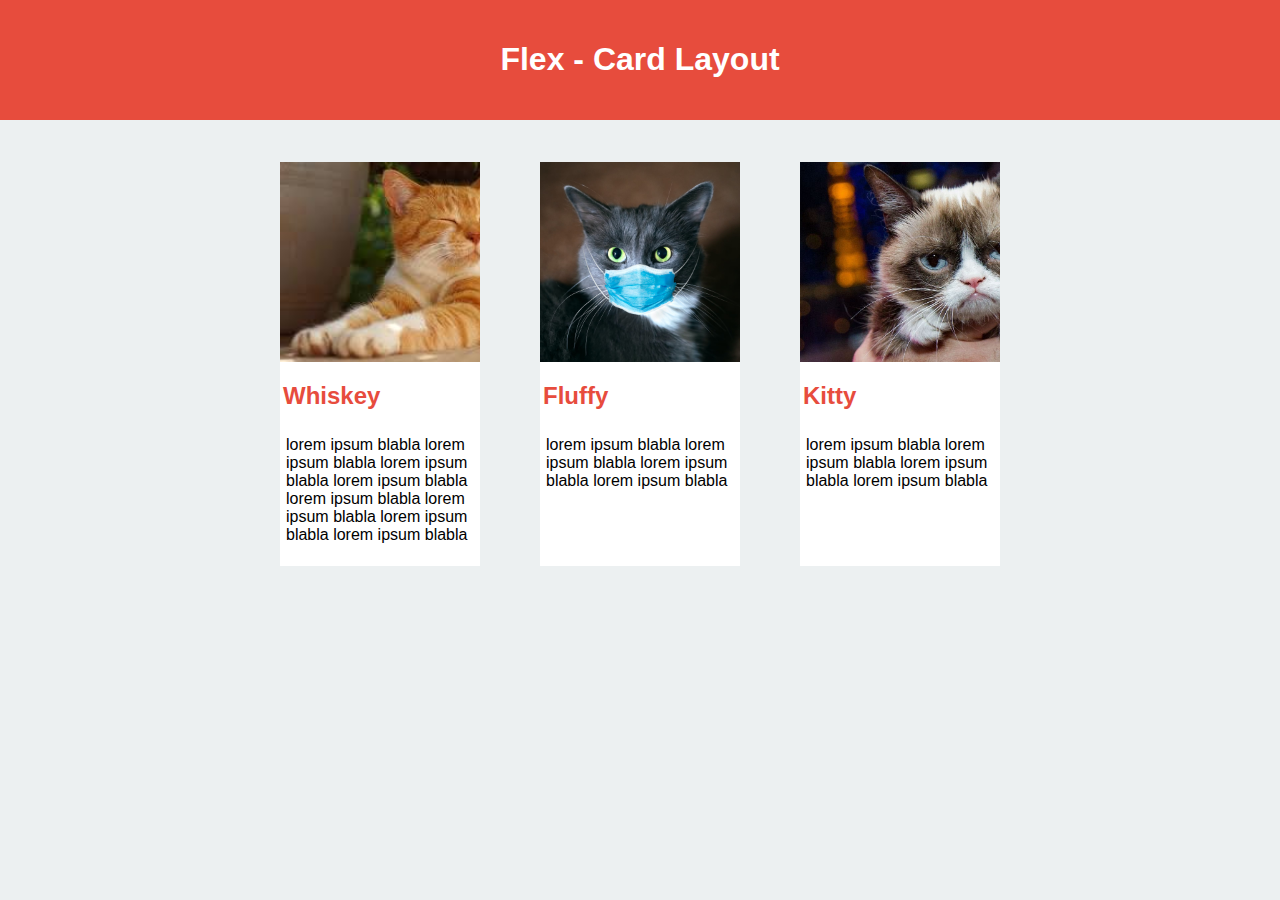
<file: html-css/01-exo-cat/index.html>
<html>
    <head>
        <meta charset="utf-8">
        <meta name="viewport" content="width=device-width, initial-scale=1">
        <title>Kitten</title>
        <link rel="stylesheet" href="flex.css">
    </head>
    <body>
        <header>
            <h1>Flex - Card Layout</h1>
        </header>

        <main class="container">
            <article>
                <div class="container-img">
                    <div class="article-img img-1"></div>
                </div>
                
                <h2 class="title">Whiskey</h2>
                <p>
                    lorem ipsum blabla
                    lorem ipsum blabla
                    lorem ipsum blabla
                    lorem ipsum blabla
                    lorem ipsum blabla
                    lorem ipsum blabla
                    lorem ipsum blabla
                    lorem ipsum blabla
                </p>
            </article>

            <article>
                <div class="container-img">
                    <div class="article-img img-2"></div>
                </div>
                <h2 class="title">Fluffy</h2>
                <p>
                    lorem ipsum blabla
                    lorem ipsum blabla
                    lorem ipsum blabla
                    lorem ipsum blabla
                </p>
            </article>

            <article>
                <div class="container-img">
                    <div class="article-img img-3"></div>
                </div>
                <h2 class="title">Kitty</h2>
                <p>
                    lorem ipsum blabla
                    lorem ipsum blabla
                    lorem ipsum blabla
                    lorem ipsum blabla
                </p>
            </article>
        </main>
    </body>
</html>
</file>
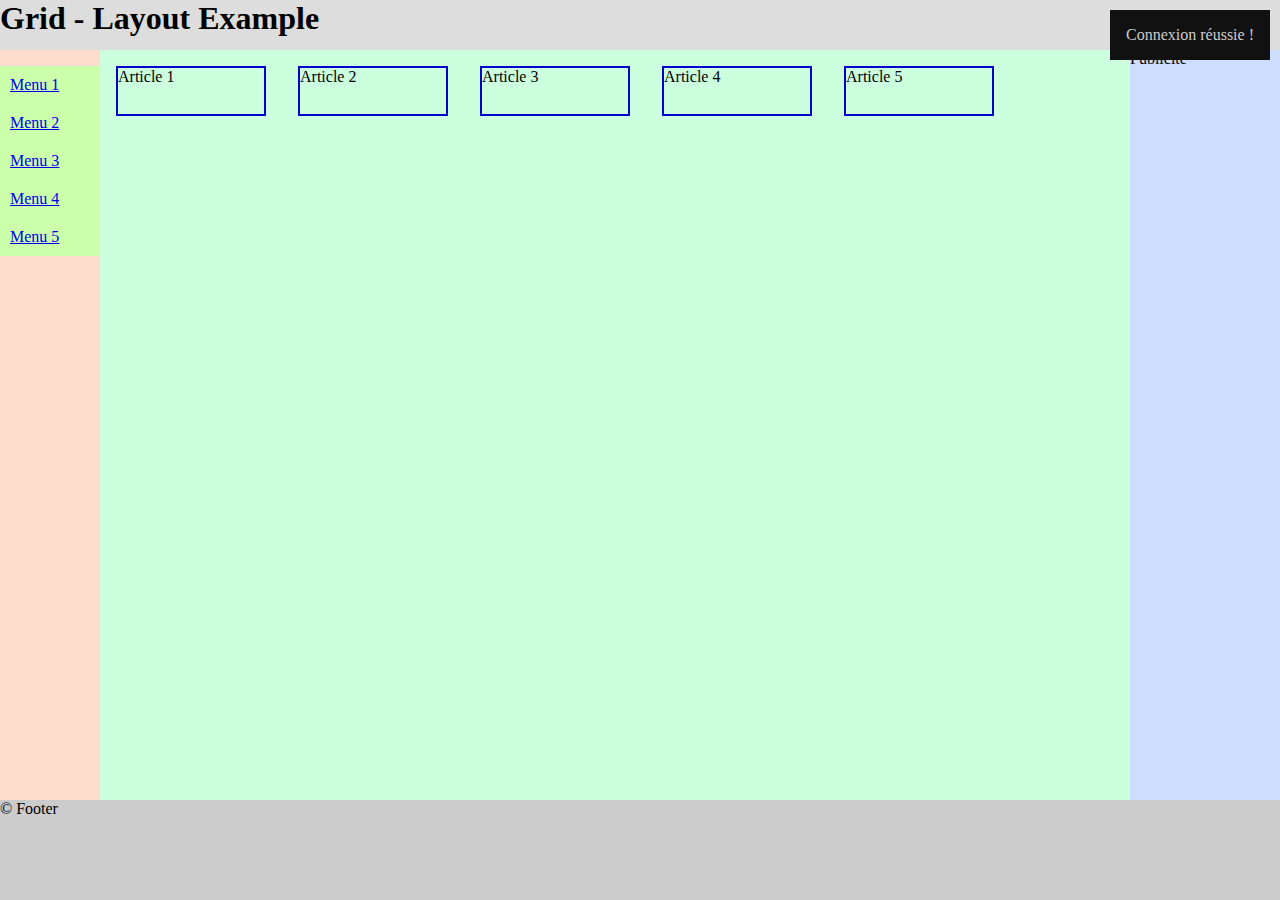
<file: html-css/02-grid/index.html>
<html>
    <head>
        <meta charset="utf-8">
        <meta name="viewport" content="width=device-width, initial-scale=1">
        <title>Grid Example</title>
        <link rel="stylesheet" href="grid-auto.css">
    </head>
    <body class="grid">
        
        <header class="header">
            <h1>Grid - Layout Example</h1>
        </header>

        <nav class="nav">
            <ul class="menu">
                <li><a href="#">Menu 1</a></li>
                <li><a href="#">Menu 2</a></li>
                <li><a href="#">Menu 3</a></li>
                <li><a href="#">Menu 4</a></li>
                <li><a href="#">Menu 5</a></li>
            </ul>
        </nav>

        <section class="main">
            <article>Article 1</article>
            <article>Article 2</article>
            <article>Article 3</article>
            <article>Article 4</article>
            <article>Article 5</article>
        </section>

        <aside class="aside">
            Publicité
        </aside>

        <footer class="footer">
            &copy; Footer
        </footer>

        <div class="popup">
            Connexion réussie !
        </div>
        
    </body>
</html>
</file>
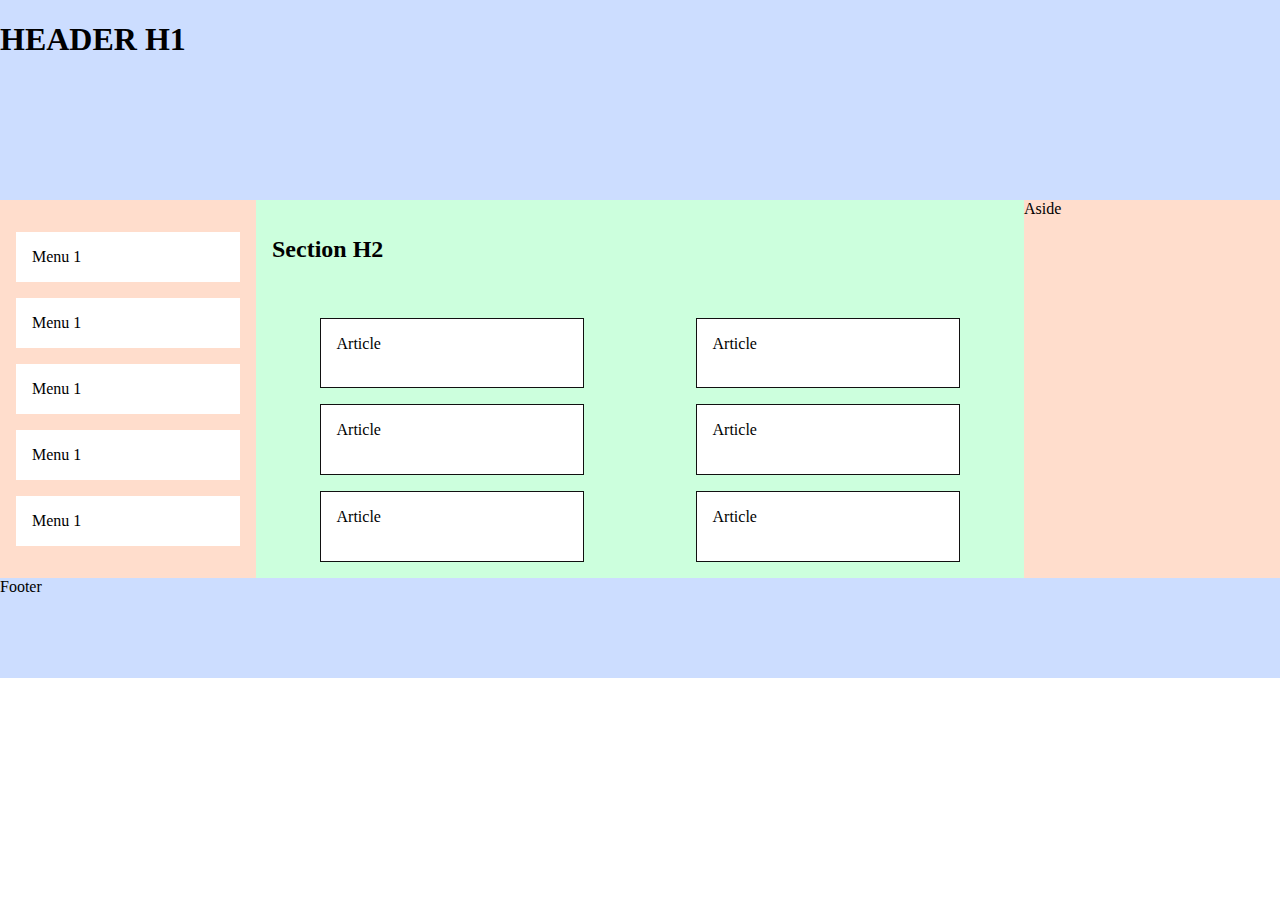
<file: html-css/03-exo-flex1/index.html>
<!DOCTYPE html>
<html lang="fr">
    <head>
        <meta charset="utf-8">
        <meta name="viewport" content="width=device-width, initial-scale=1">
        <title>FLEX1</title>
        <link rel="stylesheet" href="style.css">
    </head>
    <body>
        <header>
            <h1>HEADER H1</h1>
        </header>
        <nav>
            <ul>
                <li>Menu 1</li>
                <li>Menu 1</li>
                <li>Menu 1</li>
                <li>Menu 1</li>
                <li>Menu 1</li>
            </ul>
        </nav>
        <section>
            <h2>Section H2</h2>
            <article>Article</article>
            <article>Article</article>
            <article>Article</article>
            <article>Article</article>
            <article>Article</article>
            <article>Article</article>
        </section>
        <aside>Aside</aside>
        <footer>Footer</footer>
    </body>
</html>
</file>
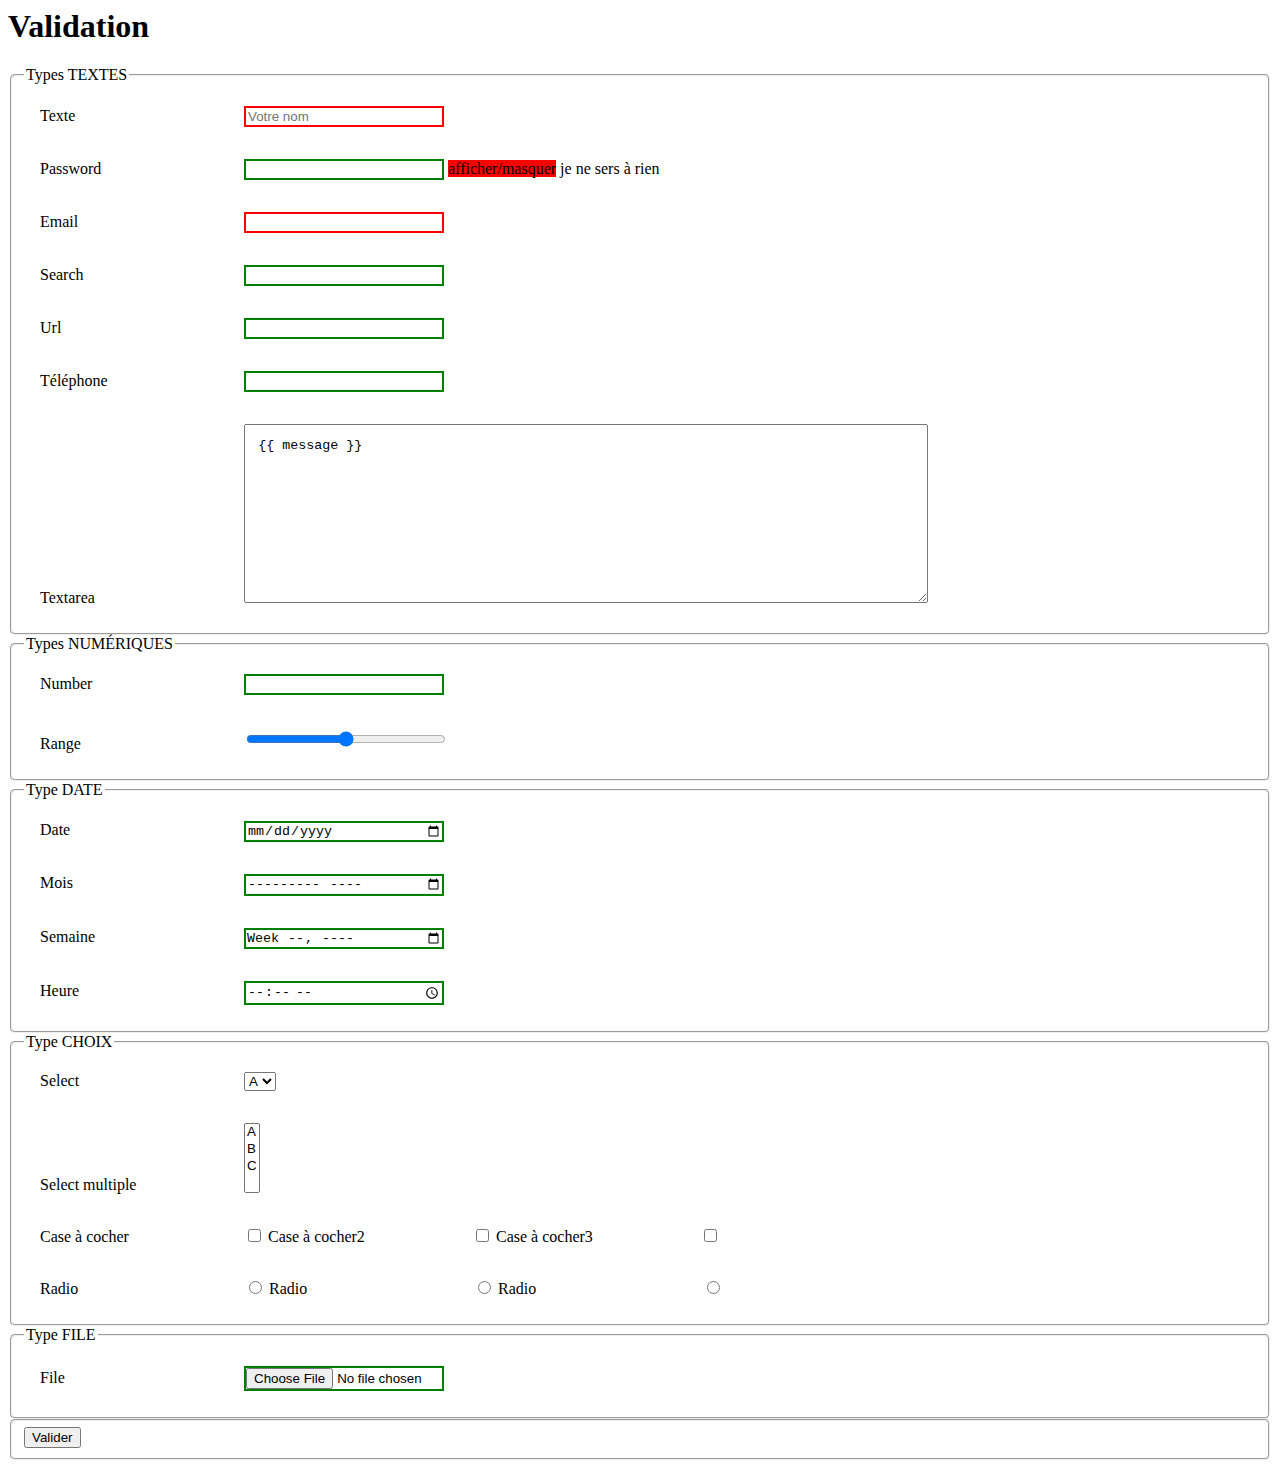
<file: html-css/04-validation/index.html>
<html>

<head>
    <meta charset="utf-8">
    <title>Validation</title>
    <link rel="stylesheet" href="main.css">
    <script src="main.js" defer></script>
</head>

<body>
    <h1 id="titre">Validation</h1>

    <form action="validation.php" method="post" class="myForm" enctype="multipart/form-data">

        <fieldset>
            <legend id="legend">Types TEXTES</legend>

            <div>
                <label>Texte</label>
                <input value="" type="text" id="nom" name="text" placeholder="Votre nom" pattern="^[a-zA-Z]+$" title="ABC" required="true">
                <span id="validationNom"></span>
            </div>
            <div id="passwordContainer">
                <label>Password</label>
                <input type="password" name="password" pattern="[a-zA-Z]{8,16}" title=""> 
                <span class="rouge">afficher/masquer</span> <span>je ne sers à rien</span>
            </div>
            <div>
                <label>Email</label>
                <input type="email" name="email" required="required">
            </div>
            <div>
                <label>Search</label>
                <input type="search" name="search">
            </div>
            <div>
                <label>Url</label>
                <input type="url" name="url" pattern="">
            </div>
            <div>
                <label>Téléphone</label>
                <input type="tel" name="tel">
            </div>
            <div>
                <label>Textarea</label>
                <textarea cols="80" rows="10" name="textarea">{{ message }}</textarea>
            </div>
        </fieldset>
        

        <fieldset>
            <legend>Types NUMÉRIQUES</legend>

            <div>
                <label>Number</label>
                <input type="number" name="number">
            </div>
            
            <div>
                <label>Range</label>
                <input type="range" name="range" min="20" max="100">
            </div>
        </fieldset>

        <fieldset>
            <legend>Type DATE</legend>

            <div>
                <label>Date</label>
                <input type="date" name="date">
            </div>

            <div>
                <label>Mois</label>
                <input type="month" name="month">
            </div>
            
            <div>
                <label>Semaine</label>
                <input type="week" name="week">
            </div>
            
            <div>
                <label>Heure</label>
                <input type="time" name="time">
            </div>
        </fieldset>

        
        <fieldset>
            <legend>Type CHOIX</legend>

            <div>
                <label>Select</label>
                <select name="select">
                    <option value="1">A</option>
                    <option value="2">B</option>
                    <option value="3">C</option>
                </select>
            </div>

            <div>
                <label>Select multiple</label>
                <select name="select_multiple" multiple="true">
                    <option value="1">A</option>
                    <option value="2">B</option>
                    <option value="3">C</option>
                </select>
            </div>

            <div>
                <label for="c1">Case à cocher</label> <input type="checkbox" name="c1" id="c1">
                <label for="c2">Case à cocher2</label> <input type="checkbox" name="c2" id="c2">
                <label for="c3">Case à cocher3</label> <input type="checkbox" name="c3" id="c3">
            </div>

            <div>
                <label for="r1">Radio</label> <input type="radio" value="1" name="r1" id="r1">
                <label for="r2">Radio</label> <input type="radio" value="2" name="r1" id="r2">
                <label for="r3">Radio</label> <input type="radio" value="3" name="r1" id="r3">
            </div>
        </fieldset>

        
        <fieldset>
            <legend>Type FILE</legend>

            <div>
                <label>File</label>
                <input type="file" name="file">
            </div>
        </fieldset>

        <fieldset>
            <button type="submit">Valider</button>
        </fieldset>
    </form>

</body>

</html>
</file>
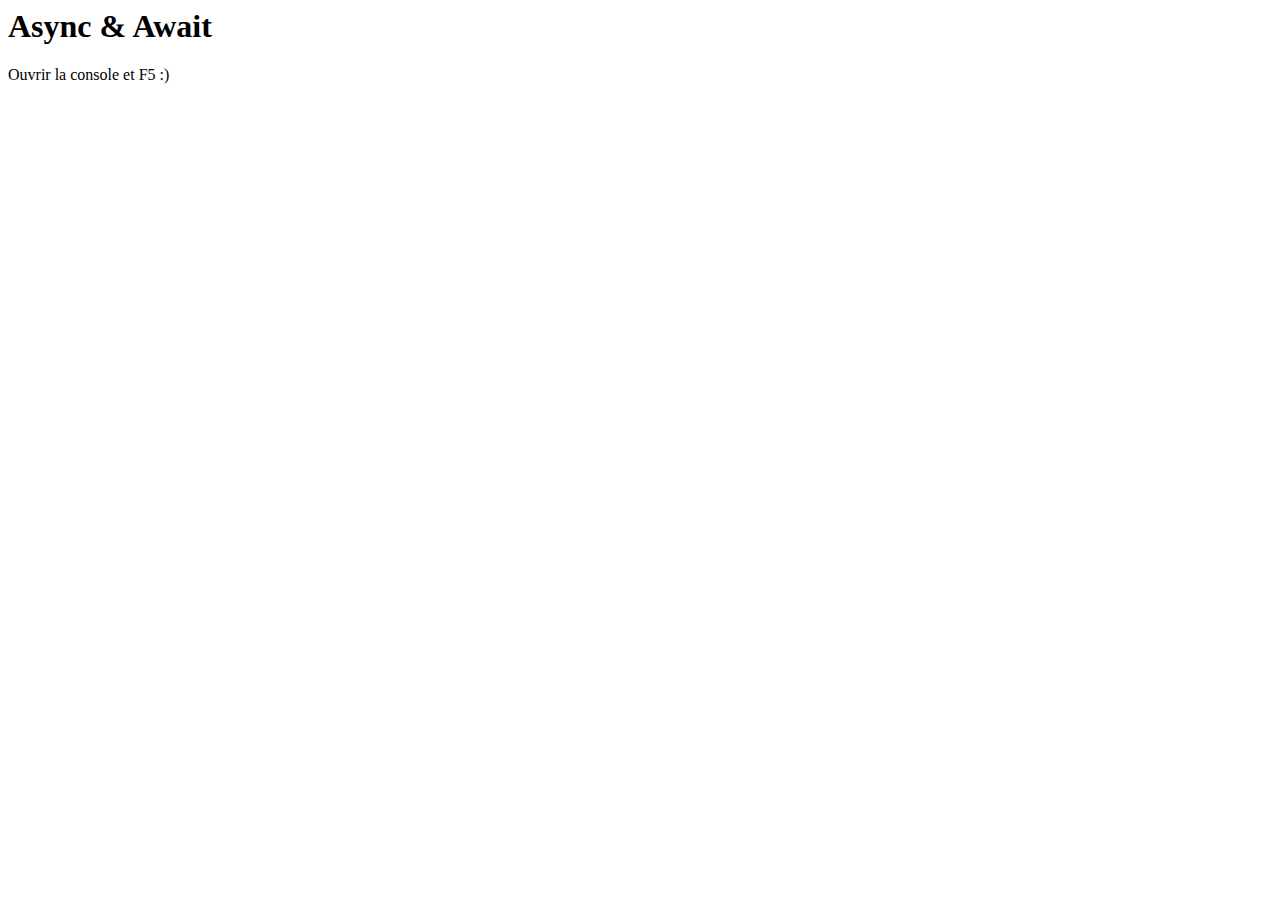
<file: html-css/14-async/index.html>
<html>
    <head>
        <meta charset="utf-8">
        <title>Async</title>
        <!-- <script src="https://unpkg.com/vue@next" defer></script> -->
        <script src="main.js" defer></script>
    </head>
    <body>
        <header>
            <h1>Async &amp; Await</h1>
        </header>
        <main id="main">
            Ouvrir la console et F5 :)
        </main>
    </body>
</html>
</file>
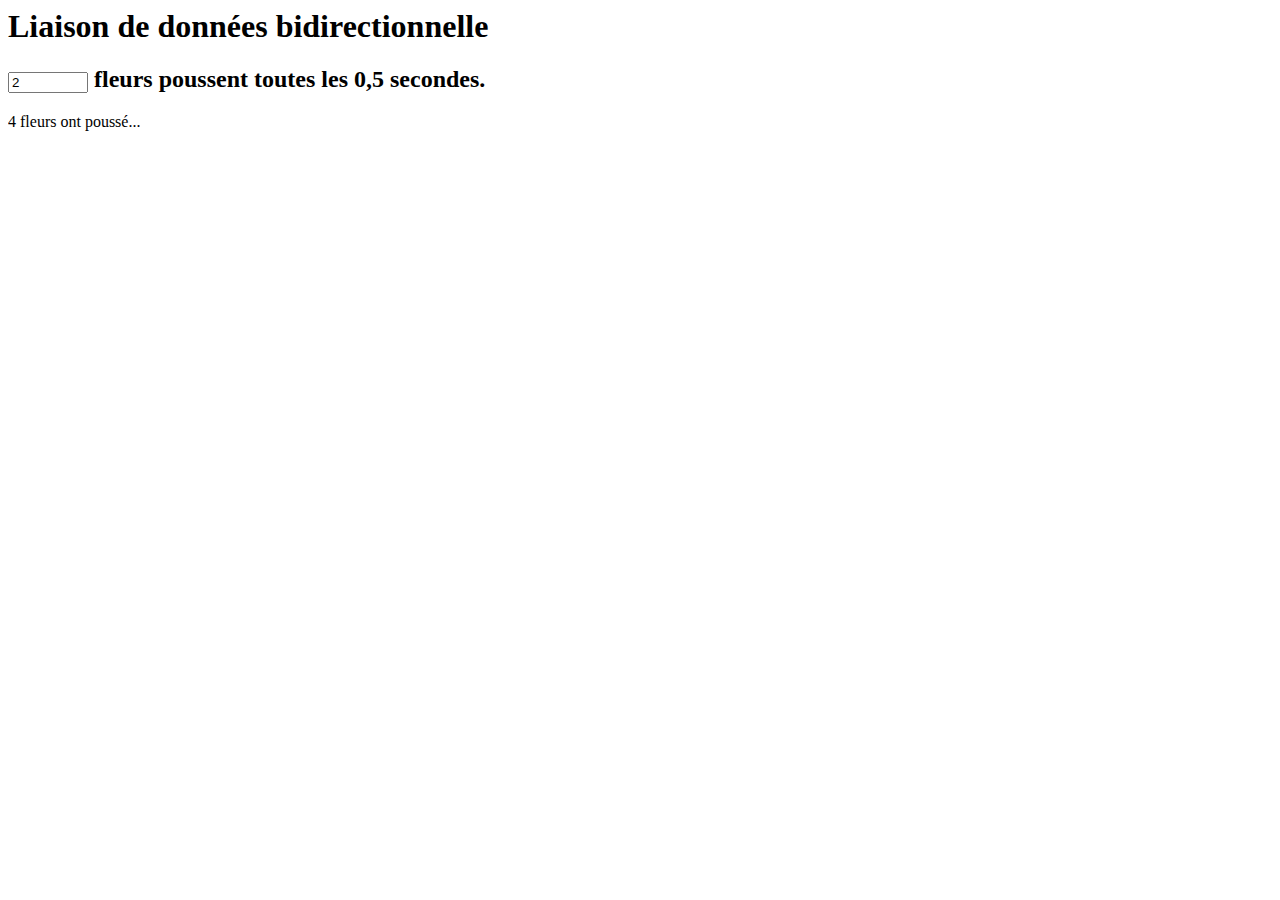
<file: html-css/00-minidemos/bidirectional-flowers.html>
<html>
    <head>
        <meta charset="utf-8">
        <title>Liaison de données bidirectionnelle</title>
        <style>input { width: 80px; }</style>
        <script src="bidirectional-flowers.js" defer></script>
    </head>
    <body>
        <h1>Liaison de données bidirectionnelle</h1>
        <h2><input id="howMany" type="number" value="2"> fleurs poussent toutes les 0,5 secondes.</h2>
        <p><span id="wrapper">2</span> fleurs ont poussé...</p>
    </body>
</html>
</file>
<file: html-css/01-exo-cat/flex.css>
* {
    box-sizing: border-box;
}

body {
    background: rgb(236, 240, 241);
    margin: 0;
    font-family: Arial;
}

header {
    padding: 20px;
    background: rgb(231, 76, 61);
    margin-bottom: 2em;
    color: white;
    text-align: center;
}

img {
    max-width: 100%;
}

.container {
    display: flex;
    flex-direction: row;
    flex-wrap: wrap;
    justify-content: space-around;
    align-items: stretch;
    width: 800px;
   
    max-width: 100%;
    margin-left: auto;
    margin-right: auto;
    padding: 10px;
    /*border: 1px solid #00C;*/
}

.container > article {
    /*border: 1px solid #111;*/
    flex-basis: 200px;
    margin-bottom: 1em;
    background: white;
}

.img-1 {
    background-image: url('1.jpg');
}

.img-1:hover {
    background-image: url('2.jpg');
}

.img-2 {
    background-image: url('2.jpg');
}
.img-2:hover {
    background-image: url('3.jpg');
}
.img-3 {
    background-image: url('3.jpg');
}
.img-3:hover {
    background-image: url('1.jpg');
}

.container-img {
    overflow: hidden;
}

.article-img {
    height: 200px;
    background-repeat: no-repeat;
    background-size: cover;
    background-position-y: center;
    transition: all ease 800ms;
}

.article-img:hover {
    transform: scale(1.5);
}

.title {
    padding-left: 3px;
    color: rgb(231, 76, 61);
}

article p {
    padding: 6px;
}

/**
breakpoints : 
320px
640px
-- 768px 
-- 1024px
-- 1280px
-- 1600px
1920px
**/
@media screen and (max-width: 640px) {
    .container > article {
        flex-basis: 100%;
        position: relative;
    }

    .container > article img {
        width: 100%;
        transition: all ease 800ms;
    }

    .container > article:hover img {
        transform: scale(1.2);
    }

    .title {
        position: absolute;
        top: 0;
        left: 0;
        padding: 20px;
        margin: 0%;
        width: 100%;
        background-color: #FFFFFF44;
    }

    
}
</file>
<file: html-css/02-grid/grid-auto.css>
* {
    box-sizing: border-box;
}

body {
    margin: 0;
    padding: 0;
    background-color: #111;
    min-height: 100%; /* Viewport Height */
}

.grid {
    display: grid;
    grid-template-rows: 50px 1fr 100px;
    grid-template-columns: 100px 1fr 150px;
    grid-auto-flow: row;
}

.menu a {
    display: block;
    padding: 10px;
    background-color: #CCFFAA;
}

.menu {
    list-style: none;
    padding: 0;
}


.header {
    background-color: #DDDDDD;
    grid-row : 1;
    grid-column: 1 / span 3;
}

h1 {
    margin: 0;
}

.nav {
    background-color: #FFDDCC;
}

.main {
    background-color: #CCFFDD;
    display: flex;
    flex-wrap: wrap;
}

.aside {
    background-color: #CCDDFF;
}

.footer {
    background-color: #CCCCCC;
    grid-column: 1 / span 3;
}

article {
    margin: 1em;
    height: 50px;
    width: 150px;
    border: 2px solid #00C;
}

.popup {
    background-color: #111;
    color: #CCC;
    padding: 1em;
    position: fixed;
    top: 10px;
    right: 10px;
}

.popup:hover {
    display:none;
}


@media all and (max-width: 640px) {
    .grid {
        grid-template-rows: 50px 100px 1fr 100px;
        grid-template-columns: 1fr 150px;
    }

    .header {
        grid-column: 1 / span 2;
    }

    .footer {
        grid-column: 1 / span 2;
    }

    .nav {
        grid-column: 1 / span 2;
    }

    .menu li {
        display: inline-block;
    }

    
}
</file>
<file: html-css/03-exo-flex1/style.css>
* {
    box-sizing : border-box;
}

body {
    display: flex;
    flex-direction: row;
    flex-wrap: wrap;
    margin: 0;
    min-height: 100vh;
    width: 100vw;
    justify-content: flex-start;
    align-content: flex-start;
}

header {
    background-color: #CCDDFF;
    width: 100%; 
    height: 200px; 
}

nav {
    background-color: #FFDDCC;
    width: 20%;
    padding: 1em;
}

nav ul {
    list-style: none;
    padding-left: 0;
}

nav li {
    background-color: #FFF;
    padding: 1em;
    width: 100%;
    margin-bottom: 1em;
}

section {
    background-color: #CCFFDD;
    width: 60%;
    display: flex;
    flex-wrap: wrap;
    justify-content: space-around;
    gap: 1em;
    padding: 1em;
}

section h2 {
    width: 100%;
}

article {
    background-color: #FFF;
    padding: 1em;
    width: 36%;
    border: 1px solid #111;
}

aside {
    background-color: #FFDDCC;
    width: 20%;
}

footer {
    background-color: #CCDDFF;
    width: 100%;
    height: 100px;
}
</file>
<file: html-css/04-validation/main.css>
fieldset {
    border-radius: 5px;
}

div, textarea {
    padding: 1em;
}

label {
    display: inline-block;
    width: 200px;
}

.myForm input {
    width: 200px;
}

.myForm input[type="checkbox"], 
.myForm input[type="radio"] {
    width: auto;
}

.myForm input[required="required"] {
    position:relative;
}

.myForm input[required="required"]::after {
    display: block;
    position:relative;
    top: 0;
    left: 10px;
    height:100px;
    background-color: blue;
    content: 'HTML';
}

.myForm input:valid {
    border: 2px solid green;
}


.myForm input:invalid {
    border: 2px solid red;
}

.rouge {
    background-color: red;
}

.success {
    display: inline-block;
    width: 16px;
    height: 16px;
    border-radius: 50%;
    background-color: green;
    color: white;
    font-weight: bold;
    font-size: .9em;
    padding: 2px;
}
</file>
